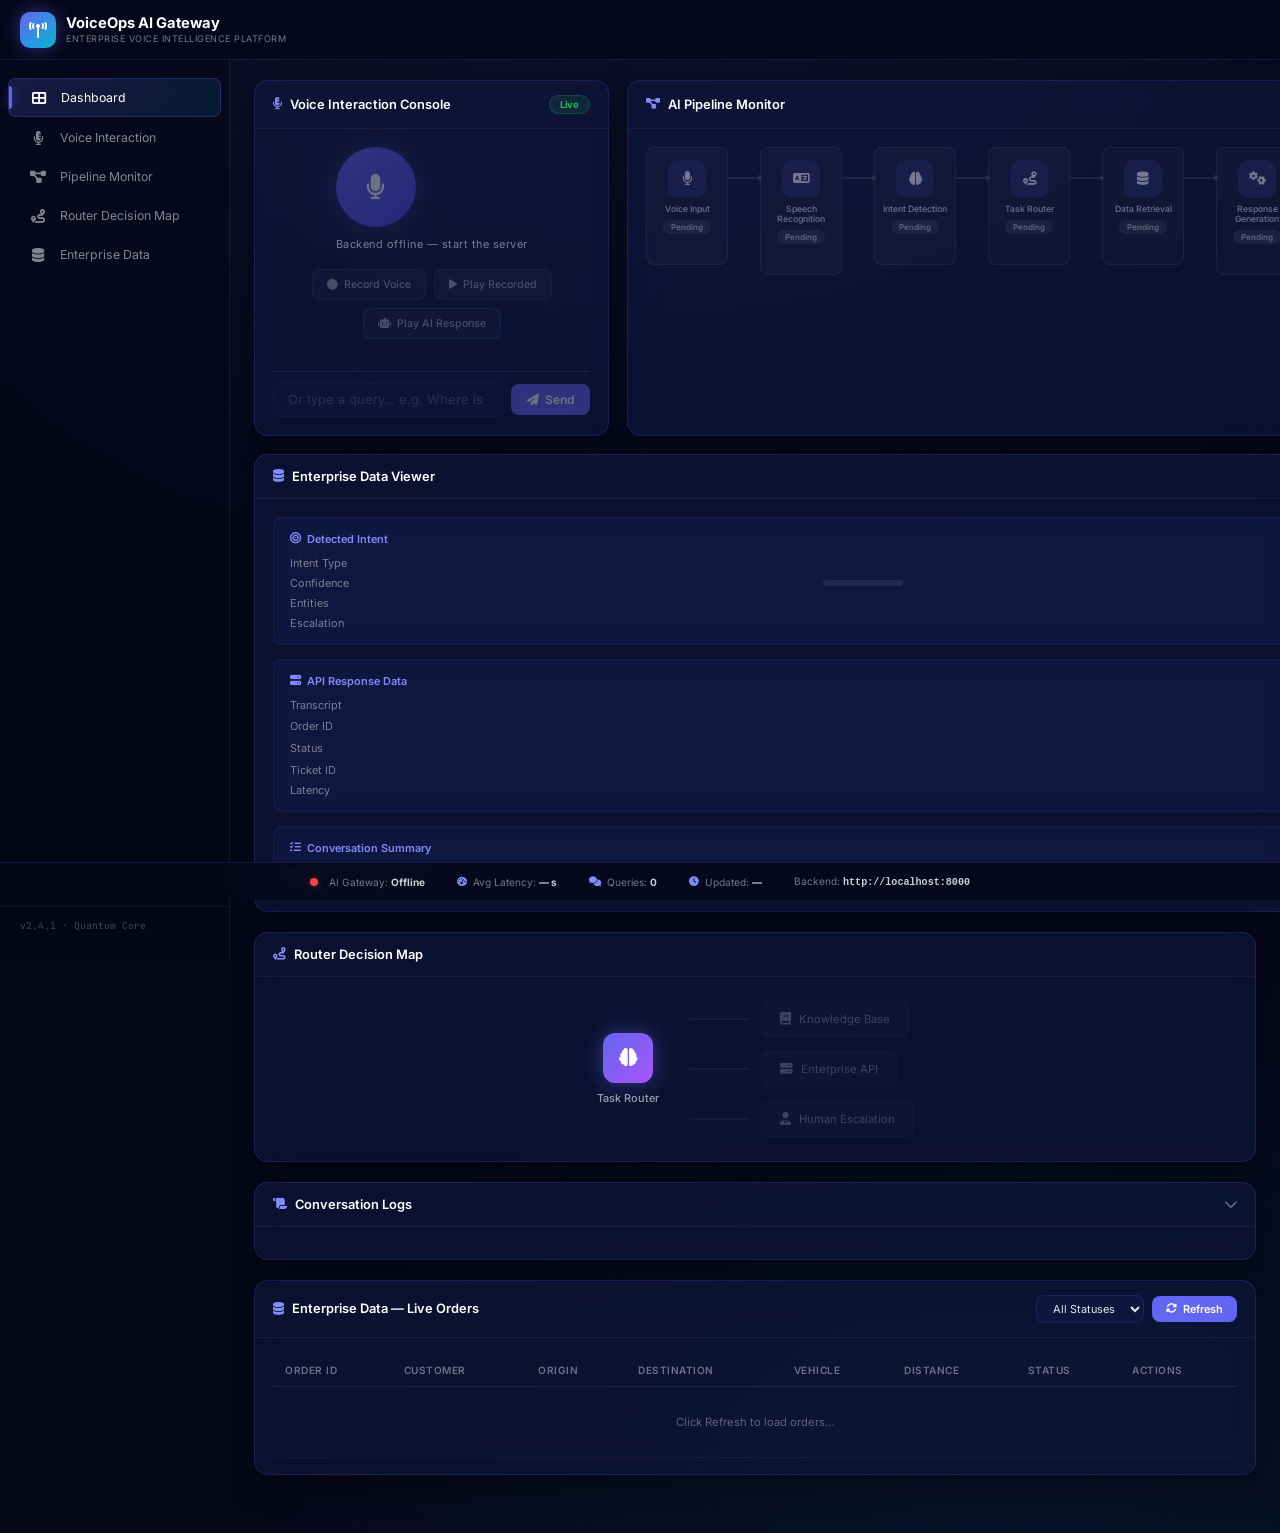
<file: frontend/agent_dashboard/dashboard.html>
<!DOCTYPE html>
<html lang="en">
<head>
  <meta charset="UTF-8" />
  <meta name="viewport" content="width=device-width, initial-scale=1.0" />
  <title>VoiceOps AI Gateway — Enterprise Dashboard</title>
  <link rel="stylesheet" href="dashboard.css" />
  <link rel="preconnect" href="https://fonts.googleapis.com" />
  <link href="https://fonts.googleapis.com/css2?family=Inter:wght@300;400;500;600;700;800&family=JetBrains+Mono:wght@400;500&display=swap" rel="stylesheet" />
  <link rel="icon" href="data:image/svg+xml,<svg xmlns='http://www.w3.org/2000/svg' viewBox='0 0 100 100'><text y='.9em' font-size='90'>🎙</text></svg>" />
  <link rel="stylesheet" href="fontawesome/css/all.min.css" />
</head>
<body>

  <!-- ═══════════════ TOP NAVIGATION BAR ═══════════════ -->
  <nav class="topnav">
    <div class="topnav__left">
      <div class="topnav__logo">
        <div class="logo-icon"><i class="fas fa-broadcast-tower"></i></div>
        <div class="logo-text">
          <span class="logo-title">VoiceOps AI Gateway</span>
          <span class="logo-subtitle">Enterprise Voice Intelligence Platform</span>
        </div>
      </div>
    </div>

  </nav>

  <!-- ═══════════════ BODY WRAPPER ═══════════════ -->
  <div class="app-body">

    <!-- ═══════════════ LEFT NAVIGATION PANEL ═══════════════ -->
    <aside class="sidebar">
      <ul class="sidebar__menu">
        <li class="sidebar__item sidebar__item--active" data-page="dashboard">
          <i class="fas fa-th-large"></i><span>Dashboard</span>
        </li>
        <li class="sidebar__item" data-page="voice">
          <i class="fas fa-microphone-alt"></i><span>Voice Interaction</span>
        </li>
        <li class="sidebar__item" data-page="pipeline">
          <i class="fas fa-project-diagram"></i><span>Pipeline Monitor</span>
        </li>
        <li class="sidebar__item" data-page="router">
          <i class="fas fa-route"></i><span>Router Decision Map</span>
        </li>
        <li class="sidebar__item" data-page="data">
          <i class="fas fa-database"></i><span>Enterprise Data</span>
        </li>
      </ul>
      <div class="sidebar__footer">
        <div class="sidebar__version">v2.4.1 · Quantum Core</div>
      </div>
    </aside>

    <!-- ═══════════════ MAIN DASHBOARD WORKSPACE ═══════════════ -->
    <main class="workspace">

      <!-- ── Three-Panel Core ── -->
      <section class="panels-grid">

        <!-- ─── PANEL 1 — Voice Interaction Console ─── -->
        <div class="panel voice-panel glass-card">
          <div class="panel__header">
            <h2><i class="fas fa-microphone-alt"></i> Voice Interaction Console</h2>
            <span class="panel__badge">Live</span>
          </div>
          <div class="panel__body voice-body">
            <!-- Mic area -->
            <div class="mic-area">
              <button class="mic-btn" id="micBtn" title="Record Voice">
                <div class="mic-btn__ring"></div>
                <div class="mic-btn__ring mic-btn__ring--2"></div>
                <i class="fas fa-microphone"></i>
              </button>
              <span class="mic-label" id="micLabel">Tap to Record</span>
            </div>

            <!-- Waveform -->
            <div class="waveform-container" id="waveformContainer">
              <canvas id="waveCanvas" width="540" height="80"></canvas>
            </div>

            <!-- Voice Controls -->
            <div class="voice-controls">
              <button class="ctrl-btn" id="btnRecord"><i class="fas fa-circle"></i> Record Voice</button>
              <button class="ctrl-btn" id="btnPlayRec" disabled><i class="fas fa-play"></i> Play Recorded</button>
              <button class="ctrl-btn ctrl-btn--ai" id="btnPlayAI" disabled><i class="fas fa-robot"></i> Play AI Response</button>
            </div>

            <!-- Text Input -->
            <div class="text-input-area">
              <div class="text-input-row">
                <input type="text" id="textInput" class="text-input" placeholder="Or type a query… e.g. Where is order ORD-001?" maxlength="300" />
                <button class="ctrl-btn ctrl-btn--send" id="btnSendText"><i class="fas fa-paper-plane"></i> Send</button>
              </div>
            </div>

            <!-- Audio Details Card -->
            <div class="audio-details glass-card-inner" id="audioDetails" style="display:none;">
              <div class="audio-details__row">
                <span class="audio-details__label"><i class="fas fa-wave-square"></i> Duration</span>
                <span class="audio-details__value" id="audioDuration">—</span>
              </div>
              <div class="audio-details__row">
                <span class="audio-details__label"><i class="fas fa-clock"></i> Timestamp</span>
                <span class="audio-details__value" id="audioTimestamp">—</span>
              </div>
              <div class="audio-details__row">
                <span class="audio-details__label"><i class="fas fa-fingerprint"></i> Session ID</span>
                <span class="audio-details__value" id="audioSession">—</span>
              </div>
            </div>
          </div>
        </div>

        <!-- ─── PANEL 2 — AI Pipeline Monitor ─── -->
        <div class="panel pipeline-panel glass-card">
          <div class="panel__header">
            <h2><i class="fas fa-project-diagram"></i> AI Pipeline Monitor</h2>
            <span class="panel__badge panel__badge--processing" id="pipelineBadge">Idle</span>
          </div>
          <div class="panel__body pipeline-body">
            <div class="pipeline" id="pipeline">
              <!-- Stage 1 -->
              <div class="pipeline-node" data-stage="1" id="stage1">
                <div class="pipeline-node__icon"><i class="fas fa-microphone"></i></div>
                <div class="pipeline-node__label">Voice Input</div>
                <div class="pipeline-node__status">Pending</div>
                <div class="pipeline-node__detail" id="stage1Detail"></div>
              </div>
              <div class="pipeline-connector" id="conn1"></div>

              <!-- Stage 2 -->
              <div class="pipeline-node" data-stage="2" id="stage2">
                <div class="pipeline-node__icon"><i class="fas fa-language"></i></div>
                <div class="pipeline-node__label">Speech Recognition</div>
                <div class="pipeline-node__status">Pending</div>
                <div class="pipeline-node__detail" id="stage2Detail"></div>
              </div>
              <div class="pipeline-connector" id="conn2"></div>

              <!-- Stage 3 -->
              <div class="pipeline-node" data-stage="3" id="stage3">
                <div class="pipeline-node__icon"><i class="fas fa-brain"></i></div>
                <div class="pipeline-node__label">Intent Detection</div>
                <div class="pipeline-node__status">Pending</div>
                <div class="pipeline-node__detail" id="stage3Detail"></div>
              </div>
              <div class="pipeline-connector" id="conn3"></div>

              <!-- Stage 4 -->
              <div class="pipeline-node" data-stage="4" id="stage4">
                <div class="pipeline-node__icon"><i class="fas fa-route"></i></div>
                <div class="pipeline-node__label">Task Router</div>
                <div class="pipeline-node__status">Pending</div>
                <div class="pipeline-node__detail" id="stage4Detail"></div>
              </div>
              <div class="pipeline-connector" id="conn4"></div>

              <!-- Stage 5 -->
              <div class="pipeline-node" data-stage="5" id="stage5">
                <div class="pipeline-node__icon"><i class="fas fa-database"></i></div>
                <div class="pipeline-node__label">Data Retrieval</div>
                <div class="pipeline-node__status">Pending</div>
                <div class="pipeline-node__detail" id="stage5Detail"></div>
              </div>
              <div class="pipeline-connector" id="conn5"></div>

              <!-- Stage 6 -->
              <div class="pipeline-node" data-stage="6" id="stage6">
                <div class="pipeline-node__icon"><i class="fas fa-cogs"></i></div>
                <div class="pipeline-node__label">Response Generation</div>
                <div class="pipeline-node__status">Pending</div>
                <div class="pipeline-node__detail" id="stage6Detail"></div>
              </div>
              <div class="pipeline-connector" id="conn6"></div>

              <!-- Stage 7 -->
              <div class="pipeline-node" data-stage="7" id="stage7">
                <div class="pipeline-node__icon"><i class="fas fa-volume-up"></i></div>
                <div class="pipeline-node__label">Voice Output</div>
                <div class="pipeline-node__status">Pending</div>
                <div class="pipeline-node__detail" id="stage7Detail"></div>
              </div>
            </div>
          </div>
        </div>

        <!-- ─── PANEL 3 — Enterprise Data Viewer ─── -->
        <div class="panel data-panel glass-card">
          <div class="panel__header">
            <h2><i class="fas fa-database"></i> Enterprise Data Viewer</h2>
          </div>
          <div class="panel__body data-body">

            <!-- Intent Card -->
            <div class="data-card glass-card-inner" id="intentCard">
              <div class="data-card__header">
                <i class="fas fa-bullseye"></i> Detected Intent
              </div>
              <div class="data-card__content">
                <div class="data-row"><span>Intent Type</span><span id="intentType">—</span></div>
                <div class="data-row"><span>Confidence</span>
                  <div class="confidence-bar-wrap">
                    <div class="confidence-bar" id="confidenceBar" style="width:0%"></div>
                  </div>
                  <span id="confidenceVal">0 %</span>
                </div>
                <div class="data-row"><span>Entities</span><span id="entitiesVal" class="entity-pills">—</span></div>
                <div class="data-row"><span>Escalation</span><span id="escalationVal">—</span></div>
              </div>
            </div>

            <!-- API Response Card -->
            <div class="data-card glass-card-inner" id="apiCard">
              <div class="data-card__header">
                <i class="fas fa-server"></i> API Response Data
              </div>
              <div class="data-card__content" id="apiResponseContent">
                <div class="data-row"><span>Transcript</span><span id="apiTranscript" class="data-row__wrap">—</span></div>
                <div class="data-row"><span>Order ID</span><span id="apiOrderId">—</span></div>
                <div class="data-row"><span>Status</span><span id="apiStatus" class="badge badge--transit">—</span></div>
                <div class="data-row"><span>Ticket ID</span><span id="apiTicket">—</span></div>
                <div class="data-row"><span>Latency</span><span id="apiLatency">—</span></div>
              </div>
            </div>

            <!-- Conversation Summary Card -->
            <div class="data-card glass-card-inner" id="summaryCard">
              <div class="data-card__header">
                <i class="fas fa-list-check"></i> Conversation Summary
              </div>
              <div class="data-card__content summary-list" id="summaryList">
                <div class="summary-item"><i class="fas fa-circle-dot"></i> Waiting for interaction …</div>
              </div>
            </div>
          </div>
        </div>
      </section>

      <!-- ── Router Decision Map ── -->
      <section class="router-section glass-card">
        <div class="panel__header">
          <h2><i class="fas fa-route"></i> Router Decision Map</h2>
        </div>
        <div class="router-body">
          <div class="router-source">
            <div class="router-source__icon"><i class="fas fa-brain"></i></div>
            <span>Task Router</span>
          </div>
          <div class="router-paths">
            <div class="router-path" id="routeKB" data-route="kb">
              <div class="router-path__line"></div>
              <div class="router-path__node">
                <i class="fas fa-book"></i>
                <span>Knowledge Base</span>
              </div>
            </div>
            <div class="router-path" id="routeAPI" data-route="api">
              <div class="router-path__line"></div>
              <div class="router-path__node">
                <i class="fas fa-server"></i>
                <span>Enterprise API</span>
              </div>
            </div>
            <div class="router-path" id="routeHuman" data-route="human">
              <div class="router-path__line"></div>
              <div class="router-path__node">
                <i class="fas fa-user-tie"></i>
                <span>Human Escalation</span>
              </div>
            </div>
          </div>
        </div>
      </section>

      <!-- ── Conversation Logs ── -->
      <section class="logs-section glass-card" id="sectionLogs">
        <div class="panel__header panel__header--collapsible" id="logsToggle">
          <h2><i class="fas fa-scroll"></i> Conversation Logs</h2>
          <button class="expand-btn"><i class="fas fa-chevron-down"></i></button>
        </div>
        <div class="logs-body" id="logsBody"></div>
      </section>

      <!-- ── Enterprise Data Section (Orders + Simulation) ── -->
      <section class="enterprise-data-section glass-card" id="sectionData">
        <div class="panel__header">
          <h2><i class="fas fa-database"></i> Enterprise Data — Live Orders</h2>
          <div style="display:flex;gap:8px;align-items:center;">
            <select id="orderFilterStatus" class="order-filter-select">
              <option value="">All Statuses</option>
              <option value="pending">Pending</option>
              <option value="in_transit">In Transit</option>
              <option value="delivered">Delivered</option>
              <option value="delayed">Delayed</option>
              <option value="cancelled">Cancelled</option>
            </select>
            <button class="ctrl-btn ctrl-btn--send" id="btnRefreshOrders" style="padding:6px 14px;font-size:0.78rem;">
              <i class="fas fa-sync-alt"></i> Refresh
            </button>
          </div>
        </div>
        <div class="enterprise-data-body" style="padding:16px 18px;">
          <div class="orders-table-wrap" style="overflow-x:auto;">
            <table class="orders-table" id="ordersTable">
              <thead>
                <tr>
                  <th>Order ID</th>
                  <th>Customer</th>
                  <th>Origin</th>
                  <th>Destination</th>
                  <th>Vehicle</th>
                  <th>Distance</th>
                  <th>Status</th>
                  <th>Actions</th>
                </tr>
              </thead>
              <tbody id="ordersTableBody">
                <tr><td colspan="8" style="text-align:center;color:rgba(255,255,255,0.35);padding:28px;">Click Refresh to load orders…</td></tr>
              </tbody>
            </table>
          </div>

          <!-- Simulation Result (shown after clicking Predict) -->
          <div class="simulation-result glass-card-inner" id="simulationResult" style="display:none;margin-top:16px;padding:16px;">
            <div class="data-card__header">
              <i class="fas fa-truck-fast"></i> Delivery Prediction
            </div>
            <div id="simulationContent"></div>
          </div>
        </div>
      </section>

    </main>
  </div>

  <!-- ═══════════════ FOOTER STATUS BAR ═══════════════ -->
  <footer class="footer-bar">
    <div class="footer-item">
      <span class="footer-dot" id="footerDot"></span>
      <span>AI Gateway: <strong id="footerGateway">Connecting…</strong></span>
    </div>
    <div class="footer-item">
      <i class="fas fa-gauge-high"></i>
      <span>Avg Latency: <strong id="footerLatency">— s</strong></span>
    </div>
    <div class="footer-item">
      <i class="fas fa-comments"></i>
      <span>Queries: <strong id="footerQueries">0</strong></span>
    </div>
    <div class="footer-item">
      <i class="fas fa-clock"></i>
      <span>Updated: <strong id="footerUpdated">—</strong></span>
    </div>
    <div class="footer-item">
      <span>Backend: <strong><code id="footerBackendUrl">http://localhost:8000</code></strong></span>
    </div>
  </footer>

  <script src="dashboard.js"></script>
</body>
</html>
</file>
<file: frontend/agent_dashboard/dashboard.css>
/* ═══════════════════════════════════════════════════════════
   VoiceOps AI Gateway — Enterprise Dashboard Styles
   Glassmorphism · Micro-animations · Responsive
   ═══════════════════════════════════════════════════════════ */

/* ─── CSS Custom Properties ─── */
:root {
  /* Core palette */
  --bg-deep: #06081a;
  --bg-surface: #0c1029;
  --bg-card: rgba(15, 23, 60, 0.65);
  --bg-card-inner: rgba(20, 30, 80, 0.35);
  --glass-border: rgba(99, 102, 241, 0.18);
  --glass-shadow: rgba(0, 0, 0, 0.45);

  /* Accent colours */
  --accent: #6366f1;
  --accent-glow: rgba(99, 102, 241, 0.45);
  --accent-light: #818cf8;
  --green: #22c55e;
  --green-glow: rgba(34, 197, 94, 0.4);
  --amber: #f59e0b;
  --red: #ef4444;
  --cyan: #06b6d4;
  --purple: #a855f7;

  /* Typography */
  --font-sans: 'Inter', system-ui, -apple-system, sans-serif;
  --font-mono: 'JetBrains Mono', 'Fira Code', monospace;

  /* Sizes */
  --topnav-h: 60px;
  --sidebar-w: 230px;
  --footer-h: 38px;
  --radius: 14px;
  --radius-sm: 8px;
}

/* ─── Reset & Base ─── */
*, *::before, *::after { box-sizing: border-box; margin: 0; padding: 0; }

html { font-size: 14px; scroll-behavior: smooth; }

body {
  font-family: var(--font-sans);
  background: var(--bg-deep);
  color: #e2e8f0;
  min-height: 100vh;
  display: flex;
  flex-direction: column;
  overflow-x: hidden;
  background-image:
    radial-gradient(ellipse 80% 60% at 50% -20%, rgba(99,102,241,0.12), transparent),
    radial-gradient(ellipse 60% 50% at 80% 110%, rgba(6,182,212,0.08), transparent);
}

::-webkit-scrollbar { width: 6px; }
::-webkit-scrollbar-track { background: transparent; }
::-webkit-scrollbar-thumb { background: rgba(99,102,241,0.3); border-radius: 3px; }

/* ─── Utility classes ─── */
.glass-card {
  background: var(--bg-card);
  border: 1px solid var(--glass-border);
  border-radius: var(--radius);
  backdrop-filter: blur(18px);
  -webkit-backdrop-filter: blur(18px);
  box-shadow: 0 8px 32px var(--glass-shadow);
}
.glass-card-inner {
  background: var(--bg-card-inner);
  border: 1px solid rgba(99,102,241,0.1);
  border-radius: var(--radius-sm);
  backdrop-filter: blur(8px);
}

/* ═══════════════════════════════════════════════
   TOP NAVIGATION BAR
   ═══════════════════════════════════════════════ */
.topnav {
  position: fixed; top: 0; left: 0; right: 0;
  height: var(--topnav-h);
  display: flex; align-items: center; justify-content: space-between;
  padding: 0 20px;
  background: rgba(6, 8, 26, 0.82);
  border-bottom: 1px solid var(--glass-border);
  backdrop-filter: blur(20px);
  z-index: 1000;
}
.topnav__left { display: flex; align-items: center; gap: 12px; }
.topnav__logo { display: flex; align-items: center; gap: 10px; }
.logo-icon {
  width: 36px; height: 36px;
  display: grid; place-items: center;
  background: linear-gradient(135deg, var(--accent), var(--cyan));
  border-radius: 10px;
  font-size: 16px; color: #fff;
  box-shadow: 0 0 18px var(--accent-glow);
}
.logo-title { font-weight: 700; font-size: 1.05rem; color: #fff; display: block; line-height: 1.2; }
.logo-subtitle { font-size: 0.65rem; color: rgba(255,255,255,0.45); display: block; letter-spacing: 0.5px; text-transform: uppercase; }

/* ═══════════════════════════════════════════════
   LEFT SIDEBAR
   ═══════════════════════════════════════════════ */
.app-body {
  display: flex;
  margin-top: var(--topnav-h);
  min-height: calc(100vh - var(--topnav-h) - var(--footer-h));
}

.sidebar {
  width: var(--sidebar-w);
  min-height: 100%;
  background: rgba(6,8,26,0.7);
  border-right: 1px solid var(--glass-border);
  backdrop-filter: blur(14px);
  display: flex; flex-direction: column;
  padding: 16px 0;
  position: fixed;
  top: var(--topnav-h);
  bottom: var(--footer-h);
  z-index: 900;
  overflow-y: auto;
}
.sidebar__menu { list-style: none; flex: 1; }
.sidebar__item {
  display: flex; align-items: center; gap: 12px;
  padding: 11px 20px; margin: 2px 8px;
  border-radius: var(--radius-sm);
  color: rgba(255,255,255,0.5);
  cursor: pointer;
  transition: all .25s ease;
  position: relative;
  font-size: 0.88rem;
}
.sidebar__item i { width: 20px; text-align: center; font-size: 1rem; }
.sidebar__item:hover {
  color: #fff;
  background: rgba(99,102,241,0.1);
  box-shadow: 0 0 20px rgba(99,102,241,0.08);
}
.sidebar__item--active {
  color: #fff;
  background: linear-gradient(135deg, rgba(99,102,241,0.2), rgba(6,182,212,0.1));
  border: 1px solid rgba(99,102,241,0.25);
}
.sidebar__item--active::before {
  content: '';
  position: absolute; left: 0; top: 20%; height: 60%;
  width: 3px;
  background: var(--accent);
  border-radius: 0 3px 3px 0;
  box-shadow: 0 0 10px var(--accent-glow);
}
.sidebar__footer {
  padding: 12px 20px;
  border-top: 1px solid rgba(255,255,255,0.05);
}
.sidebar__version {
  font-size: 0.68rem;
  color: rgba(255,255,255,0.25);
  font-family: var(--font-mono);
}

/* ═══════════════════════════════════════════════
   MAIN WORKSPACE
   ═══════════════════════════════════════════════ */
.workspace {
  flex: 1;
  margin-left: var(--sidebar-w);
  padding: 20px 24px;
  overflow-y: auto;
  display: flex; flex-direction: column; gap: 20px;
  padding-bottom: calc(var(--footer-h) + 20px);
}



/* ── Panels Grid ── */
.panels-grid {
  display: grid;
  grid-template-columns: 1fr 1.4fr 1fr;
  gap: 18px;
}

/* ── Panel Common ── */
.panel { display: flex; flex-direction: column; }
.panel__header {
  display: flex; align-items: center; justify-content: space-between;
  padding: 14px 18px;
  border-bottom: 1px solid rgba(255,255,255,0.05);
}
.panel__header h2 {
  font-size: 0.92rem; font-weight: 600; color: #fff;
  display: flex; align-items: center; gap: 8px;
}
.panel__header h2 i { color: var(--accent-light); font-size: 0.9rem; }

.panel__badge {
  padding: 3px 10px;
  border-radius: 12px;
  font-size: 0.68rem; font-weight: 600;
  background: rgba(34,197,94,0.12);
  color: var(--green);
  border: 1px solid rgba(34,197,94,0.2);
}
.panel__badge--processing {
  background: rgba(245,158,11,0.12);
  color: var(--amber);
  border-color: rgba(245,158,11,0.2);
}
.panel__badge--active {
  background: rgba(34,197,94,0.12);
  color: var(--green);
  border-color: rgba(34,197,94,0.2);
  animation: badge-glow 2s ease-in-out infinite;
}
@keyframes badge-glow {
  0%, 100% { box-shadow: 0 0 0 rgba(34,197,94,0); }
  50% { box-shadow: 0 0 12px rgba(34,197,94,0.3); }
}

.panel__body { padding: 18px; flex: 1; }

/* ═══════════════════════════════════════════════
   PANEL 1 — Voice Interaction Console
   ═══════════════════════════════════════════════ */
.voice-body {
  display: flex; flex-direction: column; align-items: center; gap: 18px;
}

/* Mic Button */
.mic-area { text-align: center; }
.mic-btn {
  position: relative;
  width: 80px; height: 80px;
  border-radius: 50%;
  background: linear-gradient(135deg, var(--accent), #4f46e5);
  border: none;
  color: #fff; font-size: 1.8rem;
  cursor: pointer;
  display: grid; place-items: center;
  transition: transform .2s, box-shadow .2s;
  box-shadow: 0 0 30px var(--accent-glow);
}
.mic-btn:hover { transform: scale(1.05); box-shadow: 0 0 45px var(--accent-glow); }

.mic-btn__ring {
  position: absolute; inset: -8px;
  border: 2px solid rgba(99,102,241,0.25);
  border-radius: 50%;
  opacity: 0;
  pointer-events: none;
}
.mic-btn--recording .mic-btn__ring {
  animation: mic-ring 1.5s ease-out infinite;
}
.mic-btn--recording .mic-btn__ring--2 {
  animation-delay: 0.4s;
}
.mic-btn--recording {
  background: linear-gradient(135deg, var(--red), #dc2626);
  box-shadow: 0 0 30px rgba(239,68,68,0.4);
  animation: mic-pulse 1s ease-in-out infinite;
}
@keyframes mic-ring {
  0% { opacity: .6; transform: scale(1); }
  100% { opacity: 0; transform: scale(1.8); }
}
@keyframes mic-pulse {
  0%, 100% { transform: scale(1); }
  50% { transform: scale(1.06); }
}
.mic-label {
  display: block; margin-top: 10px;
  font-size: 0.78rem; color: rgba(255,255,255,0.45);
  letter-spacing: 0.5px;
}

/* Waveform */
.waveform-container {
  width: 100%;
  background: rgba(0,0,0,0.2);
  border-radius: var(--radius-sm);
  padding: 8px;
  display: none;
}
.waveform-container.active { display: block; animation: fadeSlideUp .4s ease; }

@keyframes fadeSlideUp {
  0% { opacity: 0; transform: translateY(8px); }
  100% { opacity: 1; transform: translateY(0); }
}

/* Voice Controls */
.voice-controls {
  display: flex; gap: 8px; flex-wrap: wrap; justify-content: center; width: 100%;
}
.ctrl-btn {
  padding: 8px 14px;
  background: rgba(255,255,255,0.06);
  border: 1px solid rgba(255,255,255,0.1);
  border-radius: var(--radius-sm);
  color: rgba(255,255,255,0.7);
  font-size: 0.76rem; font-weight: 500;
  cursor: pointer;
  transition: all .2s;
  display: flex; align-items: center; gap: 6px;
  font-family: var(--font-sans);
}
.ctrl-btn:hover:not(:disabled) {
  background: rgba(99,102,241,0.15);
  border-color: var(--accent);
  color: #fff;
}
.ctrl-btn:disabled { opacity: .35; cursor: not-allowed; }
.ctrl-btn--ai { border-color: rgba(6,182,212,0.3); }
.ctrl-btn--ai:hover:not(:disabled) { background: rgba(6,182,212,0.15); border-color: var(--cyan); }

/* Audio Details */
.audio-details { padding: 12px 16px; width: 100%; }
.audio-details__row {
  display: flex; justify-content: space-between; align-items: center;
  padding: 6px 0;
  border-bottom: 1px solid rgba(255,255,255,0.04);
}
.audio-details__row:last-child { border: none; }
.audio-details__label {
  font-size: 0.76rem; color: rgba(255,255,255,0.45);
  display: flex; align-items: center; gap: 6px;
}
.audio-details__label i { color: var(--accent-light); }
.audio-details__value {
  font-size: 0.82rem; font-weight: 600; color: #fff;
  font-family: var(--font-mono);
}

/* ═══════════════════════════════════════════════
   PANEL 2 — AI Pipeline Monitor
   ═══════════════════════════════════════════════ */
.pipeline-body { overflow-x: auto; padding-bottom: 8px; }

.pipeline {
  display: flex; align-items: flex-start;
  gap: 0; min-width: 600px;
}
.pipeline-node {
  display: flex; flex-direction: column; align-items: center;
  gap: 6px; min-width: 82px;
  padding: 12px 8px;
  border-radius: var(--radius-sm);
  border: 1px solid rgba(255,255,255,0.06);
  background: rgba(255,255,255,0.02);
  transition: all .4s ease;
  position: relative;
}
.pipeline-node__icon {
  width: 38px; height: 38px;
  display: grid; place-items: center;
  border-radius: 10px;
  background: rgba(99,102,241,0.1);
  color: rgba(255,255,255,0.4);
  font-size: 0.95rem;
  transition: all .4s;
}
.pipeline-node__label {
  font-size: 0.62rem; text-align: center;
  color: rgba(255,255,255,0.4);
  font-weight: 500;
  transition: color .4s;
}
.pipeline-node__status {
  font-size: 0.58rem;
  padding: 2px 8px;
  border-radius: 10px;
  background: rgba(255,255,255,0.05);
  color: rgba(255,255,255,0.3);
  font-weight: 600;
  transition: all .4s;
}
.pipeline-node__detail {
  font-size: 0.58rem;
  color: rgba(255,255,255,0.35);
  text-align: center;
  max-width: 100px;
  font-family: var(--font-mono);
  line-height: 1.3;
  min-height: 12px;
}

/* Pipeline connectors */
.pipeline-connector {
  width: 32px; height: 2px;
  margin-top: 30px;
  background: rgba(255,255,255,0.08);
  border-radius: 1px;
  position: relative;
  flex-shrink: 0;
  transition: background .4s;
}
.pipeline-connector::after {
  content: '';
  position: absolute; right: -3px; top: -3px;
  width: 0; height: 0;
  border-left: 5px solid rgba(255,255,255,0.08);
  border-top: 4px solid transparent;
  border-bottom: 4px solid transparent;
  transition: border-color .4s;
}

/* Pipeline node states */
.pipeline-node--processing {
  border-color: rgba(245,158,11,0.3);
  background: rgba(245,158,11,0.06);
  animation: node-processing 1.2s ease-in-out infinite;
}
.pipeline-node--processing .pipeline-node__icon {
  background: rgba(245,158,11,0.2);
  color: var(--amber);
  box-shadow: 0 0 14px rgba(245,158,11,0.3);
}
.pipeline-node--processing .pipeline-node__label { color: var(--amber); }
.pipeline-node--processing .pipeline-node__status {
  background: rgba(245,158,11,0.15);
  color: var(--amber);
}
@keyframes node-processing {
  0%, 100% { box-shadow: 0 0 0 rgba(245,158,11,0); }
  50% { box-shadow: 0 0 18px rgba(245,158,11,0.15); }
}

.pipeline-node--completed {
  border-color: rgba(34,197,94,0.3);
  background: rgba(34,197,94,0.06);
}
.pipeline-node--completed .pipeline-node__icon {
  background: rgba(34,197,94,0.2);
  color: var(--green);
  box-shadow: 0 0 14px rgba(34,197,94,0.2);
}
.pipeline-node--completed .pipeline-node__label { color: var(--green); }
.pipeline-node--completed .pipeline-node__status {
  background: rgba(34,197,94,0.15);
  color: var(--green);
}

/* Completed check animation */
.pipeline-node--completed .pipeline-node__icon::after {
  content: '✓';
  position: absolute;
  top: -4px; right: -4px;
  width: 16px; height: 16px;
  background: var(--green);
  color: #fff;
  font-size: 0.55rem; font-weight: 700;
  display: grid; place-items: center;
  border-radius: 50%;
  animation: check-pop .35s cubic-bezier(0.68, -0.55, 0.265, 1.55);
}
@keyframes check-pop {
  0% { transform: scale(0); }
  100% { transform: scale(1); }
}

/* Lit connector */
.pipeline-connector--lit {
  background: var(--green);
  box-shadow: 0 0 8px var(--green-glow);
}
.pipeline-connector--lit::after {
  border-left-color: var(--green);
}

/* ═══════════════════════════════════════════════
   PANEL 3 — Enterprise Data Viewer
   ═══════════════════════════════════════════════ */
.data-body {
  display: flex; flex-direction: column; gap: 14px;
}
.data-card { padding: 14px 16px; }
.data-card__header {
  font-size: 0.78rem; font-weight: 600; color: var(--accent-light);
  margin-bottom: 10px;
  display: flex; align-items: center; gap: 6px;
}
.data-card__header i { font-size: 0.8rem; }
.data-card__content { display: flex; flex-direction: column; gap: 6px; }

.data-row {
  display: flex; align-items: center; justify-content: space-between; gap: 8px;
  font-size: 0.78rem;
}
.data-row > span:first-child { color: rgba(255,255,255,0.45); }
.data-row > span:last-child { color: #fff; font-weight: 500; font-family: var(--font-mono); font-size: 0.76rem; }

.confidence-bar-wrap {
  flex: 1; max-width: 80px;
  height: 6px;
  background: rgba(255,255,255,0.08);
  border-radius: 3px;
  overflow: hidden;
}
.confidence-bar {
  height: 100%;
  background: linear-gradient(90deg, var(--accent), var(--green));
  border-radius: 3px;
  transition: width 1s ease;
}

.badge {
  padding: 2px 8px;
  border-radius: 10px;
  font-size: 0.68rem; font-weight: 600;
}
.badge--transit {
  background: rgba(245,158,11,0.12);
  color: var(--amber);
}
.badge--delivered {
  background: rgba(34,197,94,0.12);
  color: var(--green);
}

.summary-list { display: flex; flex-direction: column; gap: 6px; }
.summary-item {
  display: flex; align-items: center; gap: 8px;
  font-size: 0.76rem; color: rgba(255,255,255,0.5);
}
.summary-item i { font-size: 0.5rem; color: var(--accent-light); }
.summary-item--done i { color: var(--green); }

/* ═══════════════════════════════════════════════
   ROUTER DECISION MAP
   ═══════════════════════════════════════════════ */
.router-section { padding: 0; }
.router-body {
  display: flex; align-items: center; gap: 30px;
  padding: 24px 28px;
  justify-content: center;
}
.router-source {
  display: flex; flex-direction: column; align-items: center; gap: 8px;
}
.router-source__icon {
  width: 50px; height: 50px;
  display: grid; place-items: center;
  border-radius: 12px;
  background: linear-gradient(135deg, var(--accent), var(--purple));
  font-size: 1.3rem; color: #fff;
  box-shadow: 0 0 20px var(--accent-glow);
}
.router-source span { font-size: 0.78rem; color: rgba(255,255,255,0.6); font-weight: 500; }

.router-paths {
  display: flex; flex-direction: column; gap: 14px;
}
.router-path {
  display: flex; align-items: center; gap: 12px;
  opacity: .4;
  transition: all .4s;
}
.router-path__line {
  width: 60px; height: 2px;
  background: rgba(255,255,255,0.1);
  border-radius: 1px;
  transition: all .5s;
}
.router-path__node {
  display: flex; align-items: center; gap: 8px;
  padding: 10px 18px;
  border-radius: var(--radius-sm);
  background: rgba(255,255,255,0.03);
  border: 1px solid rgba(255,255,255,0.06);
  font-size: 0.8rem; color: rgba(255,255,255,0.5);
  transition: all .4s;
}
.router-path__node i { font-size: 0.9rem; }

.router-path--selected {
  opacity: 1;
}
.router-path--selected .router-path__line {
  background: var(--green);
  box-shadow: 0 0 12px var(--green-glow);
  animation: line-glow 2s ease-in-out infinite;
}
@keyframes line-glow {
  0%, 100% { box-shadow: 0 0 6px var(--green-glow); }
  50% { box-shadow: 0 0 18px var(--green-glow); }
}
.router-path--selected .router-path__node {
  background: rgba(34,197,94,0.08);
  border-color: rgba(34,197,94,0.25);
  color: var(--green);
}

/* ═══════════════════════════════════════════════
   CONVERSATION LOGS
   ═══════════════════════════════════════════════ */
.logs-section { padding: 0; }
.panel__header--collapsible { cursor: pointer; transition: background .2s; }
.panel__header--collapsible:hover { background: rgba(255,255,255,0.02); }
.expand-btn {
  background: none; border: none; color: rgba(255,255,255,0.35);
  cursor: pointer; transition: transform .3s;
}
.expand-btn.rotated { transform: rotate(180deg); }

.logs-body {
  padding: 16px 18px;
  display: flex; flex-direction: column; gap: 14px;
  max-height: 400px;
  overflow-y: auto;
  transition: max-height .4s ease;
}
.logs-body.collapsed { max-height: 0; padding: 0 18px; overflow: hidden; }

.log-message {
  display: flex; gap: 12px; align-items: flex-start;
  animation: fadeSlideUp .4s ease;
}
.log-avatar {
  width: 34px; height: 34px;
  display: grid; place-items: center;
  border-radius: 10px;
  font-size: 0.85rem;
  flex-shrink: 0;
}
.log-message--user .log-avatar {
  background: rgba(99,102,241,0.15);
  color: var(--accent-light);
}
.log-message--ai .log-avatar {
  background: rgba(6,182,212,0.15);
  color: var(--cyan);
}
.log-content { flex: 1; }
.log-text {
  font-size: 0.84rem; color: rgba(255,255,255,0.85);
  line-height: 1.5;
  padding: 10px 14px;
  border-radius: var(--radius-sm);
  margin-bottom: 6px;
}
.log-message--user .log-text {
  background: rgba(99,102,241,0.08);
  border: 1px solid rgba(99,102,241,0.12);
}
.log-message--ai .log-text {
  background: rgba(6,182,212,0.06);
  border: 1px solid rgba(6,182,212,0.12);
}
.log-meta {
  display: flex; gap: 14px; flex-wrap: wrap;
}
.log-meta span {
  font-size: 0.66rem; color: rgba(255,255,255,0.3);
  display: flex; align-items: center; gap: 4px;
}
.log-meta i { font-size: 0.58rem; }

/* ═══════════════════════════════════════════════
   FOOTER STATUS BAR
   ═══════════════════════════════════════════════ */
.footer-bar {
  position: fixed; bottom: 0; left: 0; right: 0;
  height: var(--footer-h);
  display: flex; align-items: center; justify-content: center; gap: 32px;
  background: rgba(6, 8, 26, 0.88);
  border-top: 1px solid var(--glass-border);
  backdrop-filter: blur(14px);
  z-index: 1000;
  padding: 0 24px;
}
.footer-item {
  display: flex; align-items: center; gap: 6px;
  font-size: 0.72rem; color: rgba(255,255,255,0.45);
}
.footer-item strong { color: rgba(255,255,255,0.8); }
.footer-item i { font-size: 0.7rem; color: var(--accent-light); }
.footer-dot {
  width: 7px; height: 7px; border-radius: 50%; display: inline-block;
}
.footer-dot--green {
  background: var(--green);
  box-shadow: 0 0 6px var(--green-glow);
  animation: pulse-dot 2s ease-in-out infinite;
}

/* ═══════════════════════════════════════════════
   ANIMATIONS & TRANSITIONS
   ═══════════════════════════════════════════════ */
@keyframes fadeIn {
  0% { opacity: 0; }
  100% { opacity: 1; }
}
@keyframes slideInLeft {
  0% { opacity: 0; transform: translateX(-20px); }
  100% { opacity: 1; transform: translateX(0); }
}
@keyframes slideInRight {
  0% { opacity: 0; transform: translateX(20px); }
  100% { opacity: 1; transform: translateX(0); }
}

.voice-panel { animation: slideInLeft .5s ease .1s both; }
.pipeline-panel { animation: fadeSlideUp .5s ease .2s both; }
.data-panel { animation: slideInRight .5s ease .1s both; }
.router-section { animation: fadeSlideUp .5s ease .3s both; }
.logs-section { animation: fadeSlideUp .5s ease .35s both; }

/* ═══════════════════════════════════════════════
   TEXT INPUT AREA
   ═══════════════════════════════════════════════ */
.text-input-area {
  margin-top: 14px;
  padding: 10px 0 0;
  border-top: 1px solid var(--glass-border);
}

.text-input-row {
  display: flex;
  gap: 8px;
  align-items: center;
}

.text-input {
  flex: 1;
  padding: 9px 14px;
  border-radius: var(--radius-sm);
  border: 1px solid var(--glass-border);
  background: var(--bg-card-inner);
  color: #e2e8f0;
  font-family: var(--font-sans);
  font-size: 0.92rem;
  outline: none;
  transition: border-color .2s, box-shadow .2s;
}

.text-input:focus {
  border-color: var(--accent);
  box-shadow: 0 0 0 2px var(--accent-glow);
}

.text-input::placeholder {
  color: rgba(148, 163, 184, 0.5);
}

.text-input:disabled {
  opacity: 0.4;
  cursor: not-allowed;
}

.ctrl-btn--send {
  padding: 8px 16px;
  border-radius: var(--radius-sm);
  background: var(--accent);
  color: #fff;
  border: none;
  font-size: 0.85rem;
  font-weight: 600;
  cursor: pointer;
  transition: background .15s, transform .1s;
  display: flex;
  align-items: center;
  gap: 6px;
  white-space: nowrap;
}

.ctrl-btn--send:hover:not(:disabled) {
  background: var(--accent-light);
  transform: translateY(-1px);
}

.ctrl-btn--send:disabled {
  opacity: 0.4;
  cursor: not-allowed;
}

/* ═══════════════════════════════════════════════
   ENTITY PILLS & BADGES
   ═══════════════════════════════════════════════ */
.entity-pill {
  display: inline-block;
  padding: 2px 8px;
  border-radius: 10px;
  background: rgba(99, 102, 241, 0.2);
  border: 1px solid rgba(99, 102, 241, 0.35);
  color: var(--accent-light);
  font-family: var(--font-mono);
  font-size: 0.78rem;
  margin: 1px 3px 1px 0;
}

.badge--escalation {
  background: rgba(239, 68, 68, 0.2) !important;
  border-color: rgba(239, 68, 68, 0.4) !important;
  color: var(--red) !important;
}

.badge--transit {
  background: rgba(34, 197, 94, 0.15);
  border-color: rgba(34, 197, 94, 0.35);
  color: var(--green);
}

.data-row__wrap {
  word-break: break-word;
  white-space: normal;
  max-width: 240px;
  line-height: 1.4;
}

/* ═══════════════════════════════════════════════
   FOOTER CONNECTION STATUS ENHANCEMENTS
   ═══════════════════════════════════════════════ */
.footer-dot {
  display: inline-block;
  width: 8px;
  height: 8px;
  border-radius: 50%;
  margin-right: 5px;
  vertical-align: middle;
  transition: background .3s;
}

.footer-dot--green {
  background: var(--green);
  box-shadow: 0 0 6px var(--green-glow);
}

.footer-dot--red {
  background: var(--red);
  box-shadow: 0 0 6px rgba(239, 68, 68, 0.4);
}

.footer-dot--amber {
  background: var(--amber);
  box-shadow: 0 0 6px rgba(245, 158, 11, 0.4);
}

/* ═══════════════════════════════════════════════
   ROUTER PATH SELECTION HIGHLIGHT
   ═══════════════════════════════════════════════ */
.router-path--selected {
  background: rgba(99, 102, 241, 0.25) !important;
  border-color: var(--accent) !important;
  box-shadow: 0 0 12px var(--accent-glow);
  transform: scale(1.04);
  transition: all .3s ease;
}

/* ═══════════════════════════════════════════════
   RESPONSIVE
   ═══════════════════════════════════════════════ */
@media (max-width: 1280px) {
  .panels-grid { grid-template-columns: 1fr 1fr; }
  .data-panel { grid-column: 1 / -1; }
}

@media (max-width: 960px) {
  .sidebar { width: 60px; }
  .sidebar__item span { display: none; }
  .sidebar__item { justify-content: center; padding: 11px 0; }
  .sidebar__footer { display: none; }
  .workspace { margin-left: 60px; }
  :root { --sidebar-w: 60px; }
  .panels-grid { grid-template-columns: 1fr; }
}

@media (max-width: 640px) {
  .sidebar { display: none; }
  .workspace { margin-left: 0; padding: 12px; }
  :root { --sidebar-w: 0px; }
  .footer-bar { gap: 12px; flex-wrap: wrap; height: auto; padding: 6px 12px; }
  .router-body { flex-direction: column; }
}

/* ═══════════════════════════════════════════════
   ENTERPRISE DATA SECTION — ORDERS TABLE
   ═══════════════════════════════════════════════ */
.enterprise-data-section { padding: 0; }
.enterprise-data-section .panel__header {
  flex-wrap: wrap;
  gap: 10px;
}

.order-filter-select {
  padding: 5px 12px;
  border-radius: var(--radius-sm);
  border: 1px solid var(--glass-border);
  background: var(--bg-card-inner);
  color: #e2e8f0;
  font-family: var(--font-sans);
  font-size: 0.78rem;
  outline: none;
  cursor: pointer;
  transition: border-color .2s;
}
.order-filter-select:focus {
  border-color: var(--accent);
}

.orders-table {
  width: 100%;
  border-collapse: collapse;
  font-size: 0.8rem;
}

.orders-table th {
  text-align: left;
  padding: 10px 12px;
  font-size: 0.72rem;
  font-weight: 600;
  text-transform: uppercase;
  letter-spacing: 0.5px;
  color: rgba(255,255,255,0.4);
  border-bottom: 1px solid rgba(255,255,255,0.08);
  white-space: nowrap;
}

.orders-table td {
  padding: 10px 12px;
  border-bottom: 1px solid rgba(255,255,255,0.04);
  color: rgba(255,255,255,0.75);
  font-family: var(--font-sans);
  white-space: nowrap;
}

.orders-table tbody tr {
  transition: background .2s;
}

.orders-table tbody tr:hover {
  background: rgba(99,102,241,0.06);
}

.simulation-result .data-row {
  padding: 6px 0;
  border-bottom: 1px solid rgba(255,255,255,0.04);
}
.simulation-result .data-row:last-child {
  border-bottom: none;
}
</file>
